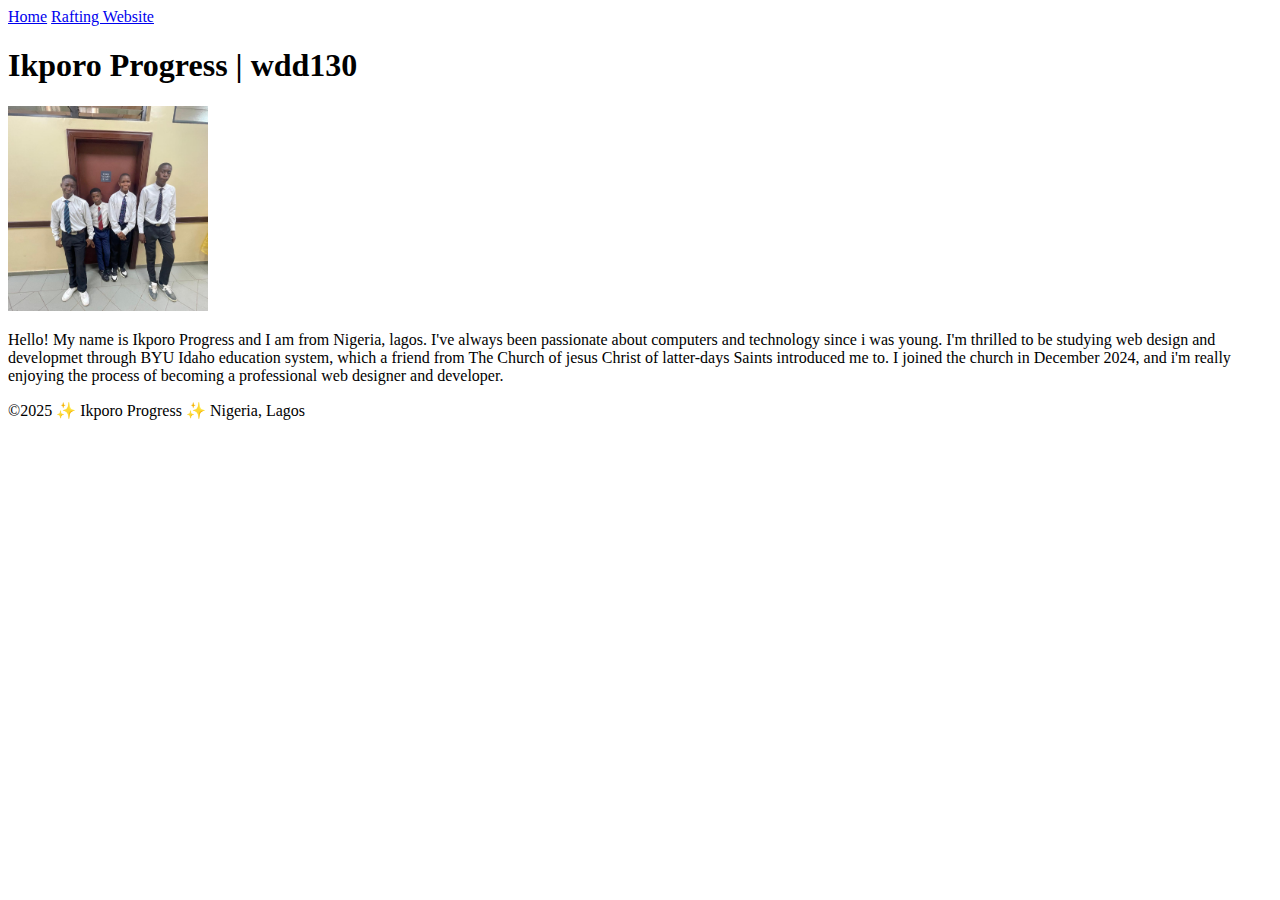
<file: index.html>
<!DOCTYPE html>
<html lang="en-US">

<head>
    <meta charset="UTF-8">
    <meta name="vieport" content="width=device-width,
        initial-scale=1.0">
    <title>Ikporo Progress | WDD 130</title>
</head>

<body>
    <header>
        <nav>
            <a href="#">Home</a>
            <a href="wwr">Rafting Website</a>
        </nav>
    </header>
    <main>
        <h1>Ikporo Progress | wdd130</h1>
        <img src="images/profile.jpg" alt="Ikporo progress profile picture" width="200">
        <p>Hello! My name is Ikporo Progress and I am from Nigeria, lagos. I've always been passionate about computers
            and technology since i was young. I'm thrilled to be studying web design and developmet through BYU Idaho
            education system, which a friend from The Church of jesus Christ of latter-days Saints introduced me to. I
            joined the church in December 2024, and i'm really enjoying the process of becoming a professional web
            designer and developer.</p>
    </main>
    <footer>
        <p>©2025 ✨ Ikporo Progress ✨ Nigeria, Lagos </p>
    </footer>
</body>

</html>
</file>
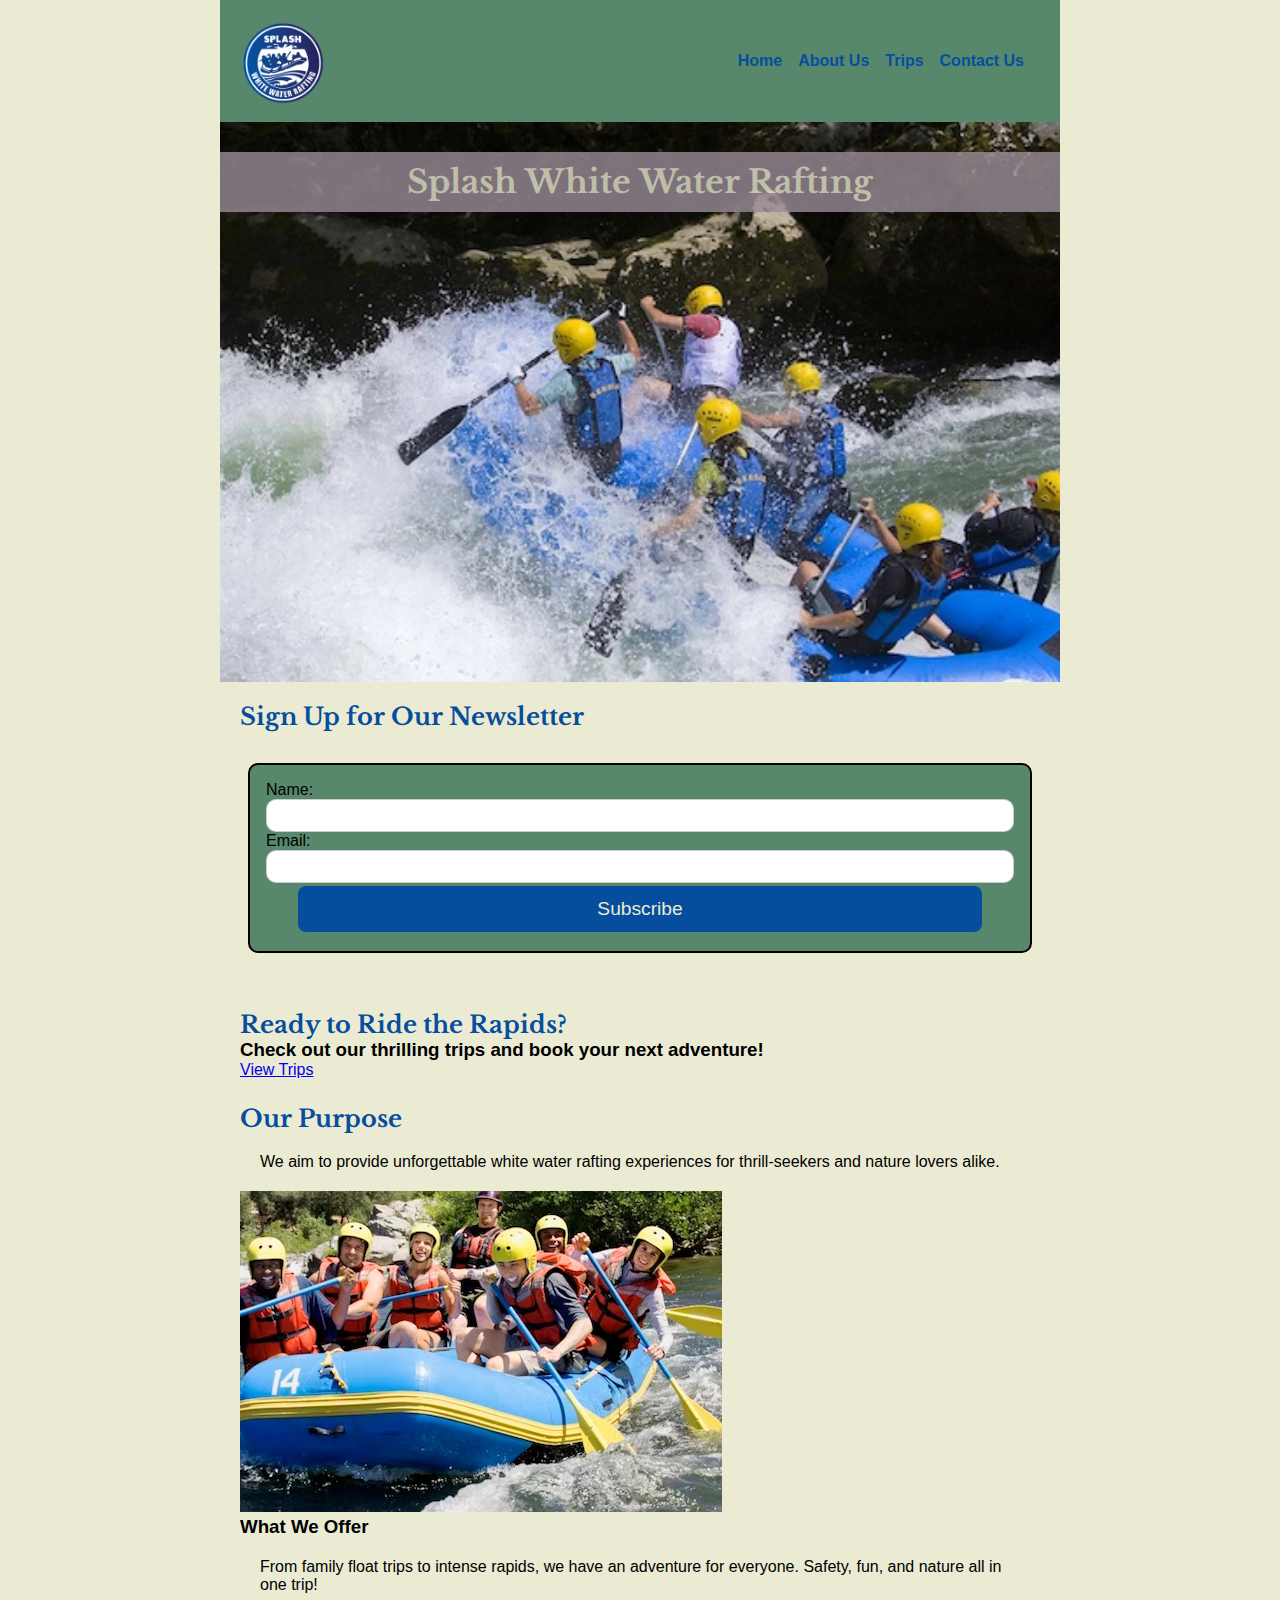
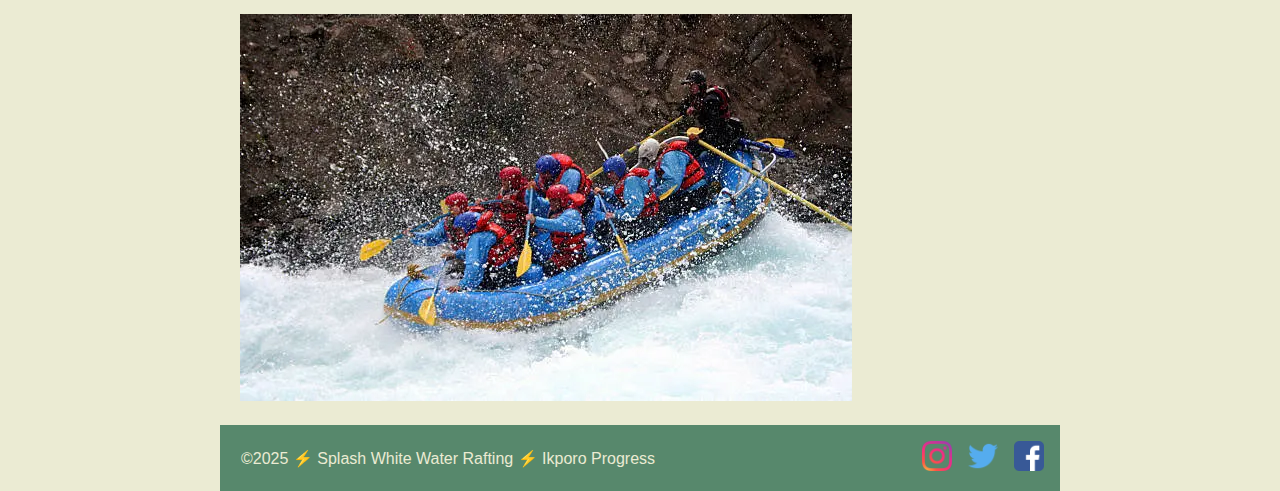
<file: wwr/index.html>
<!DOCTYPE html>
<html lang="en-US">

<head>
    <meta charset="UTF-8">
    <meta name="viewport" content="width=device-width, initial-scale=1.0">
    <meta name="description" content="Home page for Splash White Water Rafting adventures">
    <meta name="author" content="Ikporo Progress">
    <title>Splash White Water Rafting | Home</title>
    <link rel="stylesheet" href="styles/rafting.css">
    <link rel="preconnect" href="https://fonts.googleapis.com">
    <link rel="preconnect" href="https://fonts.gstatic.com" crossorigin>
    <link href="https://fonts.googleapis.com/css2?family=Libre+Baskerville:wght@400;700&display=swap" rel="stylesheet">
</head>

<body>
    <header>
        <img src="images/logo.png" alt="Rafting site logo">
        <nav>
            <ul>
                <li><a href="index.html">Home</a></li>
                <li><a href="about.html">About Us</a></li>
                <li><a href="Trips.html">Trips</a></li>
                <li><a href="contact.html">Contact Us</a></li>
            </ul>
        </nav>
    </header>

    <main>

        <!-- HERO SECTION -->
        <div class="hero">
            <img src="images/hero.webp" alt="entire background image">
            <div class="overlay"></div>
            <h1>Splash White Water Rafting</h1>
        </div>

        <!-- NEWSLETTER SIGNUP -->
        <section class="newsletter">
            <h2>Sign Up for Our Newsletter</h2>
            <form>
                <label for="name">Name:
                    <input type="text" id="name" name="name" required>
                </label>
                <label for="email">Email:
                    <input type="email" id="email" name="email" required>
                </label>
                <button type="submit">Subscribe</button>
            </form>
        </section>

        <!-- CALL TO ACTION -->
        <section class="call-to-action">
            <h2>Ready to Ride the Rapids?</h2>
            <h3>Check out our thrilling trips and book your next adventure!</h3>
            <a href="Trips.html" class="trips-button">View Trips</a>
        </section>

        <!-- GRID LAYOUT SECTION -->
        <section class="grid-layout">
            <div class="grid-item">
                <h2>Our Purpose</h2>
                <p>We aim to provide unforgettable white water rafting experiences for thrill-seekers and nature lovers alike.</p>
                <img src="images/purpose.webp" alt="Rafting Purpose Image">
            </div>
            <div class="grid-item">
                <h3>What We Offer</h3>
                <p>From family float trips to intense rapids, we have an adventure for everyone. Safety, fun, and nature all in one trip!</p>
                <img src="images/offerings.webp" alt="Rafting Offerings Image">
            </div>
        </section>
    </main>

    <footer>
        <p>©2025 ⚡ Splash White Water Rafting ⚡ Ikporo Progress</p>
        <div class="socialmedia">
            <a href="https://www.instagram.com/"><img src="images/instagram.png" alt="Instagram"></a>
            <a href="https://twitter.com/"><img src="images/twitter.png" alt="Twitter"></a>
            <a href="https://www.facebook.com/"><img src="images/facebook.png" alt="Facebook"></a>
        </div>
    </footer>
</body>

</html>
</file>
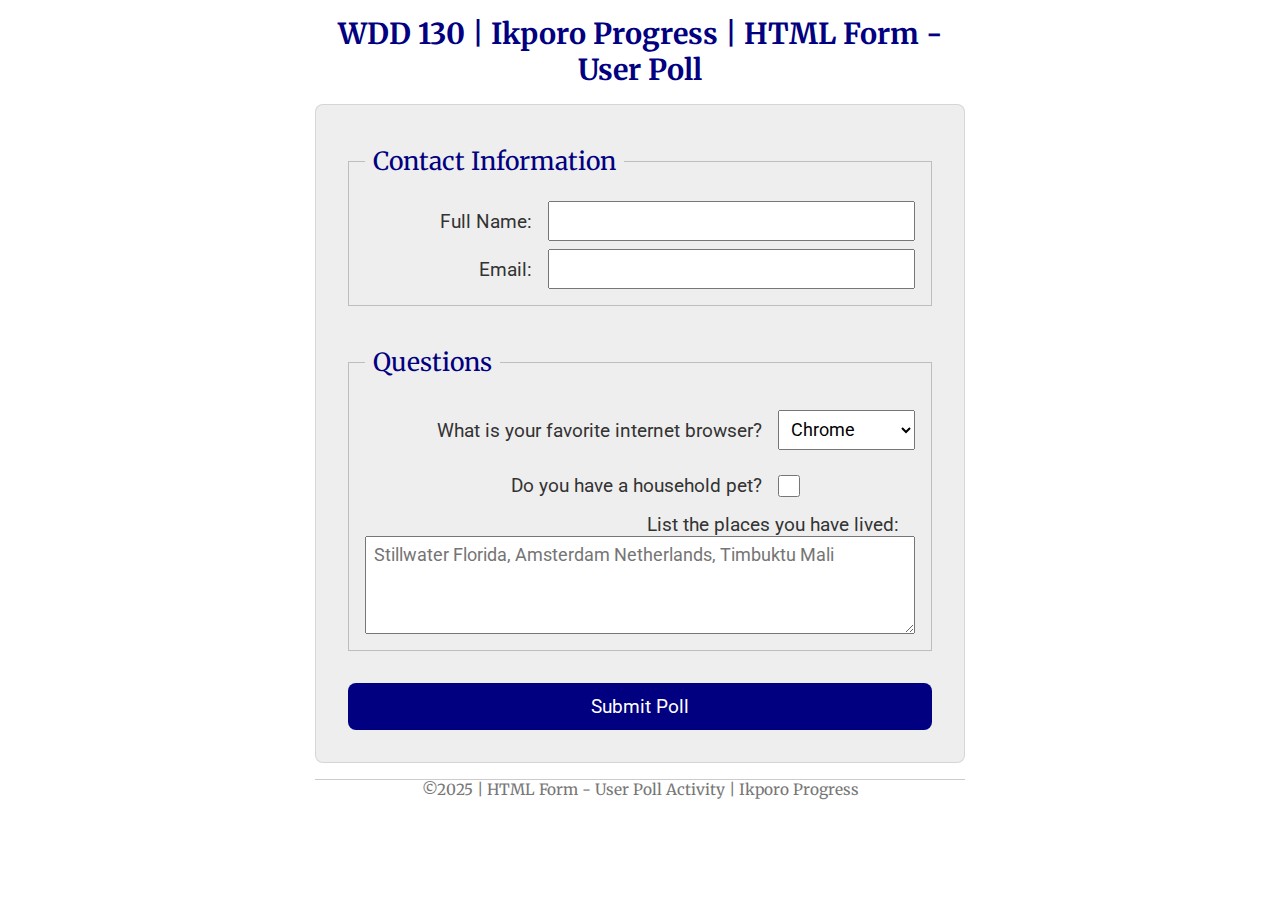
<file: week05/poll-form.html>
<!DOCTYPE html>
<html lang="en-us">

<head>
    <meta charset="utf-8">
    <meta name="viewport" content="width=device-width, initial-scale=1">
    <title>WDD 130 | HTML Form - User Poll</title>
    <link rel="stylesheet" href="styles/poll-form.css">
    <link rel="preconnect" href="https://fonts.googleapis.com">
    <link rel="preconnect" href="https://fonts.gstatic.com" crossorigin>
    <link
        href="https://fonts.googleapis.com/css2?family=Merriweather:wght@400;700&family=Roboto:wght@400;700&display=swap"
        rel="stylesheet">
</head>

<body>
    <header>
        <h1>WDD 130 | Ikporo Progress | HTML Form - User Poll</h1>
    </header>

    <main>
        <form>
            <fieldset>
                <legend>Contact Information</legend>

                <div class="form-item column2">
                    <label for="fullname">Full Name:</label>
                    <input type="text" id="fullname" name="fullname">
                </div>

                <div class="form-item column2">
                    <label for="useremail">Email:</label>
                    <input type="email" id="useremail" name="useremail">
                </div>
            </fieldset>

            <fieldset>
                <legend>Questions</legend>

                <div class="form-item column1">
                    <label for="browser">What is your favorite internet browser?</label>
                    <select id="browser" name="browser">
                        <option value="chrome">Chrome</option>
                        <option value="firefox">Firefox</option>
                        <option value="safari">Safari</option>
                        <option value="edge">Edge</option>
                        <option value="brave">Brave</option>
                        <option value="other">Other</option>
                    </select>
                </div>

                <div class="form-item column1">
                    <label for="pet">Do you have a household pet?</label>
                    <input type="checkbox" id="pet" name="pet">
                </div>

                <div class="form-item">
                    <label for="feedback">List the places you have lived:</label>
                    <textarea id="feedback" name="feedback" rows="4"
                        placeholder="Stillwater Florida, Amsterdam Netherlands, Timbuktu Mali"></textarea>
                </div>
            </fieldset>

            <button type="submit">Submit Poll</button>
        </form>
    </main>

    <footer>
        <p>©2025 | HTML Form - User Poll Activity | Ikporo Progress</p>
    </footer>
</body>

</html>
</file>
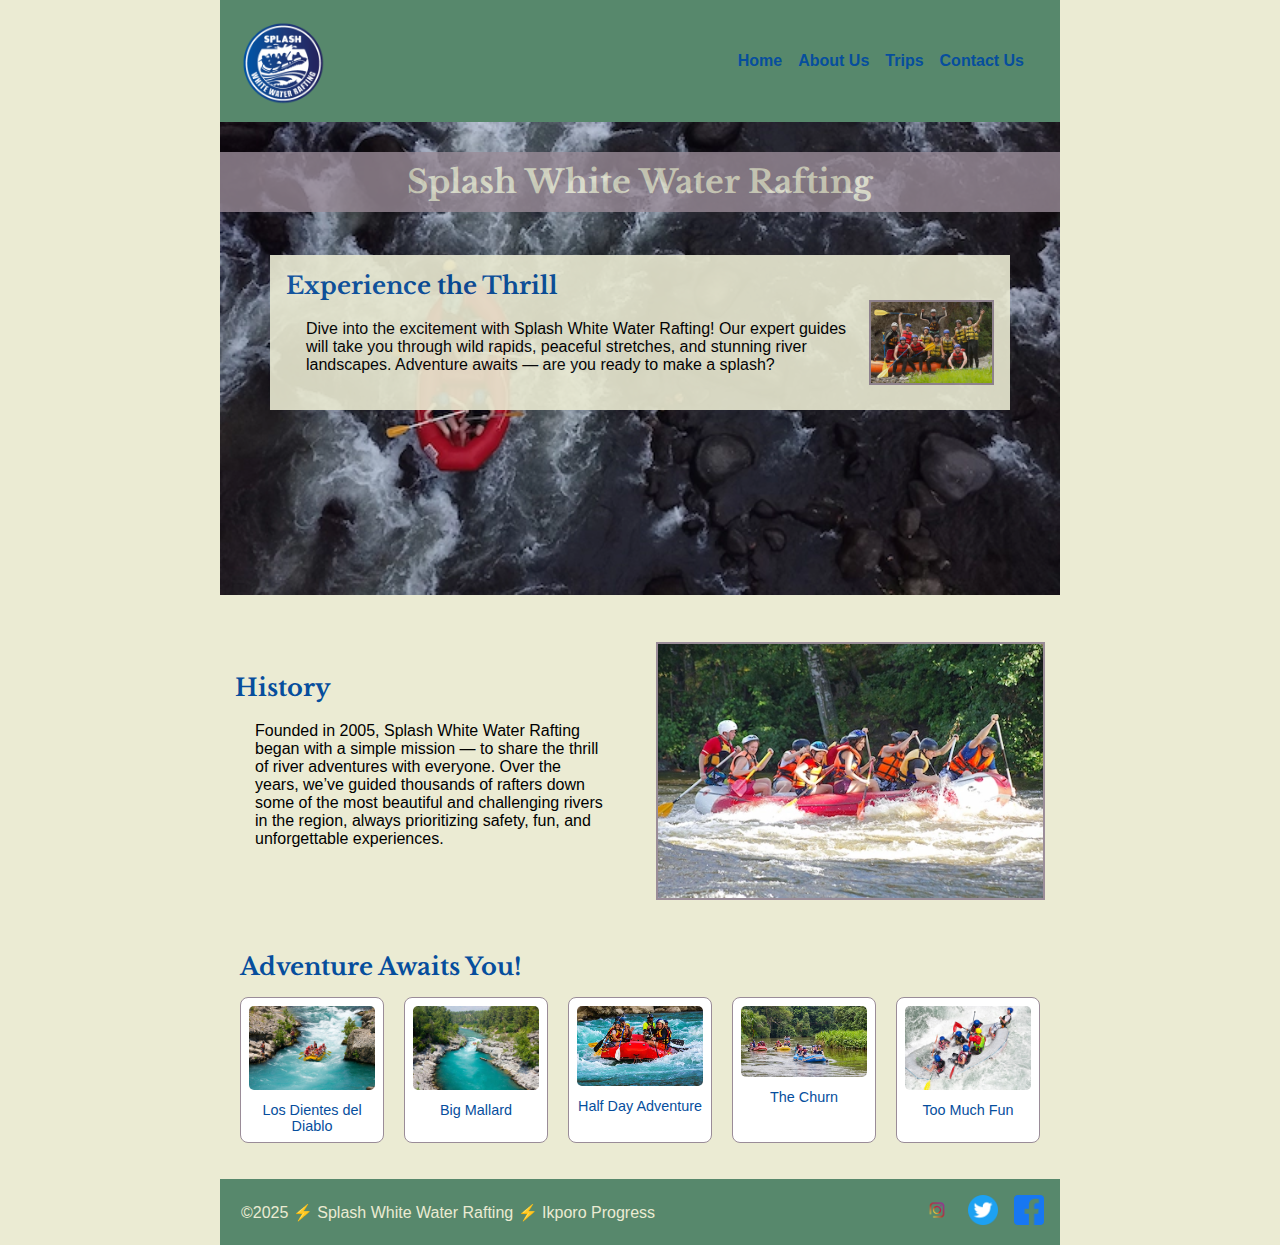
<file: wwr/about.html>
<!DOCTYPE html>
<html lang="en-US">

<head>
    <meta charset="UTF-8">
    <meta name="viewport" content="width=device-width, initial-scale=1.0">
    <meta name="description" content="About us page for the rafting website">
    <meta name="author" content="Ikporo Progress">
    <title>About Us</title>
    <link rel="stylesheet" href="styles/rafting.css">

    <link rel="preconnect" href="https://fonts.googleapis.com">
    <link rel="preconnect" href="https://fonts.gstatic.com" crossorigin>
    <link href="https://fonts.googleapis.com/css2?family=Libre+Baskerville:ital,wght@0,400;0,700;1,400&display=swap"
        rel="stylesheet">
</head>

<body>
    <header>
        <img src="images/logo.png" alt="Rafting site logo">
        <nav>
            <ul>
                <li><a href="index.html">Home</a></li>
                <li><a href="about.html">About Us</a></li>
                <li><a href="trips.html">Trips</a></li>
                <li><a href="contact.html">Contact Us</a></li>
            </ul>
        </nav>
    </header>

    <main>
        <div class="hero">
            <img src="images/Bannar.webp" alt="entire background image">
            <div class="overlay"></div>
            <h1>Splash White Water Rafting</h1>
            <article>
                <h2>Experience the Thrill</h2>
                <img src="images/small2.jpg" alt="Happy client">
                <p>
                    Dive into the excitement with Splash White Water Rafting! Our expert guides will take you through wild rapids, peaceful
                    stretches, and stunning river landscapes. Adventure awaits — are you ready to make a splash?
                </p>
            </article>
        </div>

        <section class="history">
            <div>
                <h2>History</h2>
                <p>
                    Founded in 2005, Splash White Water Rafting began with a simple mission — to share the thrill of river adventures with
                    everyone. Over the years, we’ve guided thousands of rafters down some of the most beautiful and challenging rivers in
                    the region, always prioritizing safety, fun, and unforgettable experiences.
                </p>
            </div>
            <img src="images/history.webp" alt="Our company history">
        </section>

        <section class="adventures">
            <h2>Adventure Awaits You!</h2>
            <div class="adventure-gallery">
                <figure>
                    <img src="images/small1.jpg" alt="Los Dientes del Diablo">
                    <figcaption>Los Dientes del Diablo</figcaption>
                </figure>
                <figure>
                    <img src="images/small6.jpg" alt="Big Mallard">
                    <figcaption>Big Mallard</figcaption>
                </figure>
                <figure>
                    <img src="images/small4.webp" alt="Half Day Adventure">
                    <figcaption>Half Day Adventure</figcaption>
                </figure>
                <figure>
                    <img src="images/small3.webp" alt="The Churn">
                    <figcaption>The Churn</figcaption>
                </figure>
                <figure>
                    <img src="images/small5.webp" alt="Too Much Fun">
                    <figcaption>Too Much Fun</figcaption>
                </figure>
            </div>
        </section>
    </main>

    <footer>
        <p>©2025 ⚡ Splash White Water Rafting ⚡ Ikporo Progress</p>
        <div class="socialmedia">
            <a href="https://www.instagram.com/"><img src="images/Instagram" alt="Instagram"></a>
            <a href="https://twitter.com/"><img src="images/Twitter" alt="Twitter"></a>
            <a href="https://www.facebook.com/index.php/"><img src="images/Facebook" alt="Facebook"></a>
        </div>
    </footer>
</body>

</html>
</file>
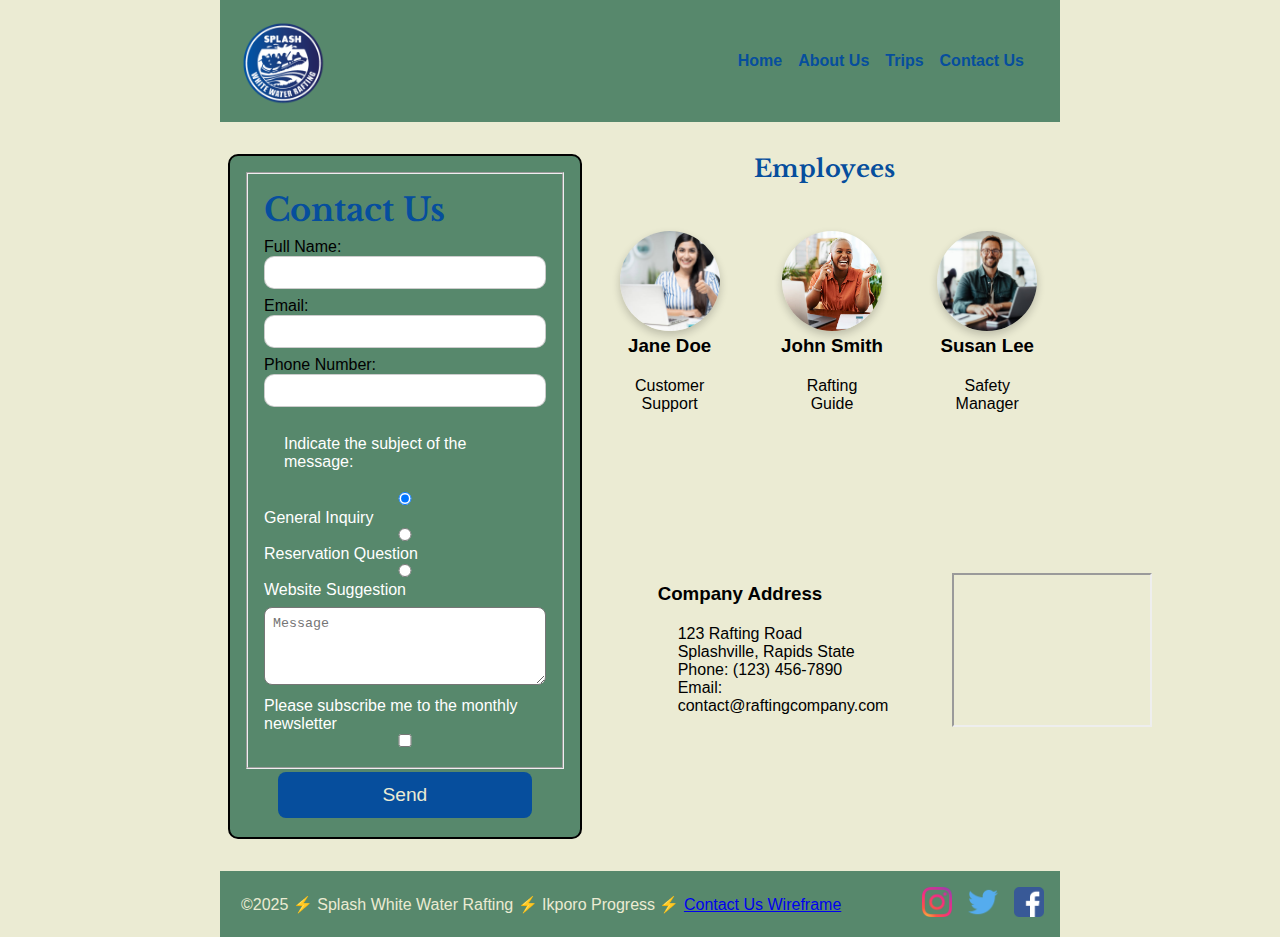
<file: wwr/contact.html>
<!DOCTYPE html>
<html lang="en-US">

<head>
    <meta charset="UTF-8">
    <meta name="viewport" content="width=device-width, initial-scale=1.0">
    <meta name="description" content="contact us page for the rafting website">
    <meta name="author" content="Ikporo Progress">
    <title>Whitewater Rafting | Contact Us</title>
    <link rel="stylesheet" href="styles/rafting.css">

    <link rel="preconnect" href="https://fonts.googleapis.com">
    <link rel="preconnect" href="https://fonts.gstatic.com" crossorigin>
    <link href="https://fonts.googleapis.com/css2?family=Libre+Baskerville:ital,wght@0,400;0,700;1,400&display=swap"
        rel="stylesheet">
</head>

<body>
    <header>
        <img src="images/logo.png" alt="Rafting site logo">
        <nav>
            <ul>
                <li><a href="index.html">Home</a></li>
                <li><a href="about.html">About Us</a></li>
                <li><a href="trips.html">Trips</a></li>
                <li><a href="contact.html">Contact Us</a></li>
            </ul>
        </nav>
    </header>

    <main class="contact-us">
        <form id="contact-form" action="#" method="post">
            <fieldset class="contact-form">
                <h1 class="contact-form-head"> Contact Us</h1>

                <div class="form-item column2"><label>
                    Full Name: <input type="text" id="fullname" name="fullname" required></label>
                </div>

                <div class="form-item column2">
                    <label>Email: <input type="email" id="usermail" name="useremail" required></label>
                </div>

                <div class="form-item column2">
                    <label>Phone Number: <input type="number" id="phonenumber" name="phonenumber" required></label>
                </div>

                <div class="reservations">
                    <p>Indicate the subject of the message:</p>

                    
                    <div class="reservation">
                        <label class="reservation-1"><input type="radio" name="reservation" checked>General Inquiry</label><br>
                        <label class="reservation-2"><input type="radio" name="reservation">Reservation Question</label><br>
                        <label class="reservation-2"><input type="radio" name="reservation">Website Suggestion</label>
                    </div>
                </div>

                <div class="form-item">
                    <textarea id="feedback" name="feedback" rows="4"
                        placeholder="Message" required></textarea>
                </div>

                <label class="checkbox">
                    Please subscribe me to the monthly newsletter <br><input type="checkbox">
                </label>
            </fieldset>

            <button type="submit">Send</button>
        </form>

        <aside>
            <h2>Employees</h2>
                <div class="employee-list">
                    <div class="employee">
                        <img src="images/employee1.jpg" alt="Employee 1">
                        <h3>Jane Doe</h3>
                        <p>Customer Support</p>
                    </div>
                    <div class="employee">
                        <img src="images/employee2.jpg" alt="Employee 2">
                        <h3>John Smith</h3>
                        <p>Rafting Guide</p>
                    </div>
                    <div class="employee">
                        <img src="images/employee3.jpg" alt="Employee 3">
                        <h3>Susan Lee</h3>
                        <p>Safety Manager</p>
                    </div>
                </div>
            <div class="address-maps">
                <div class="address-map">
                    <div class="company-address">
                        <h3>Company Address</h3>
                        <p>123 Rafting Road<br>
                        Splashville, Rapids State<br>
                        Phone: (123) 456-7890<br>
                        Email: contact@raftingcompany.com</p>
                    </div>
                    <div class="map">
                        <iframe
                            src="https://www.google.com/maps/embed?pb=!1m14!1m12!1m3!1d15854.152690729476!2d3.2866304!3d6.5798144!2m3!1f0!2f0!3f0!3m2!1i1024!2i768!4f13.1!5e0!3m2!1sen!2sng!4v1754163930118!5m2!1sen!2sng" allowfullscreen="" width="200" loading="lazy" referrerpolicy="no-referrer-when-downgrade"></iframe>
                    </div>
                </div>
            
            </div>
        </aside>
    </main>

    <footer>
        <p>©2025 ⚡ Splash White Water Rafting ⚡ Ikporo Progress ⚡ <a href="https://app.moqups.com/NoWWF0q2EssktKolFh4VuvX6OHnfFHMV/view/page/ad64222d5">Contact Us Wireframe</a></p>
        <div class="socialmedia">
            <a href="https://www.instagram.com/"><img src="images/instagram.png" alt="Instagram"></a>
            <a href="https://twitter.com/"><img src="images/twitter.png" alt="Twitter"></a>
            <a href="https://www.facebook.com/index.Instagramphp/"><img src="images/facebook.png" alt="Facebook"></a>
        </div>
    </footer>
</body>

</html>
</file>
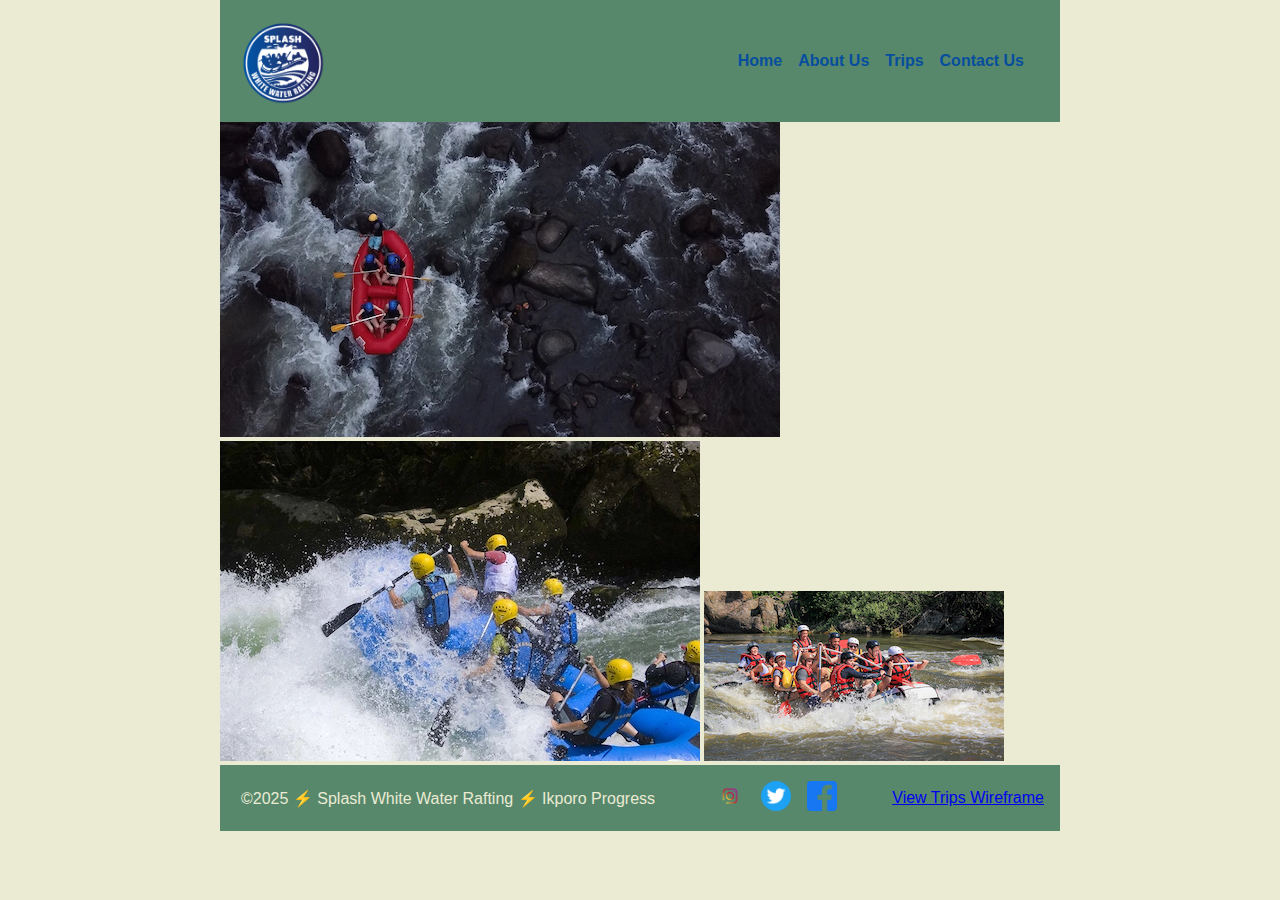
<file: wwr/image.html>
<!DOCTYPE html>
<html lang="en-US">

<head>
    <meta charset="UTF-8">
    <meta name="viewport" content="width=device-width, initial-scale=1.0">
    <meta name="description" content="Rafting trips, packages, and adventures offered.">
    <meta name="author" content="Ikporo Progress">
    <title>Trips</title>
    <link rel="stylesheet" href="styles/rafting.css">
    <link rel="preconnect" href="https://fonts.googleapis.com">
    <link rel="preconnect" href="https://fonts.gstatic.com" crossorigin>
    <link href="https://fonts.googleapis.com/css2?family=Libre+Baskerville:ital,wght@0,400;0,700;1,400&display=swap"
        rel="stylesheet">
</head>

<body>
    <header>
        <img src="images/logo.png" alt="Rafting site logo">
        <nav>
            <ul>
                <li><a href="index.html">Home</a></li>
                <li><a href="about.html">About Us</a></li>
                <li><a href="trips.html">Trips</a></li>
                <li><a href="contact.html">Contact Us</a></li>
            </ul>
        </nav>
    </header>

    <main>
        <img src="images/Bannar.webp" alt="Rafting Banner" class="banner">
        <img src="images/hero.webp" alt="Rafting Hero" class="hero">
        <img src="images/hero2.webp" alt="Rafting Hero 2" class="hero">
    </main>

    <footer>
        <p>©2025 ⚡ Splash White Water Rafting ⚡ Ikporo Progress</p>
        <div class="socialmedia">
            <a href="https://www.instagram.com/"><img src="images/Instagram" alt="Instagram"></a>
            <a href="https://twitter.com/"><img src="images/Twitter" alt="Twitter"></a>
            <a href="https://www.facebook.com/index.php/"><img src="images/Facebook" alt="Facebook"></a>
        </div>
        <a href="images/trips-wireframe.jpg" target="_blank">View Trips Wireframe</a>
    </footer>
</body>

</html>
</file>
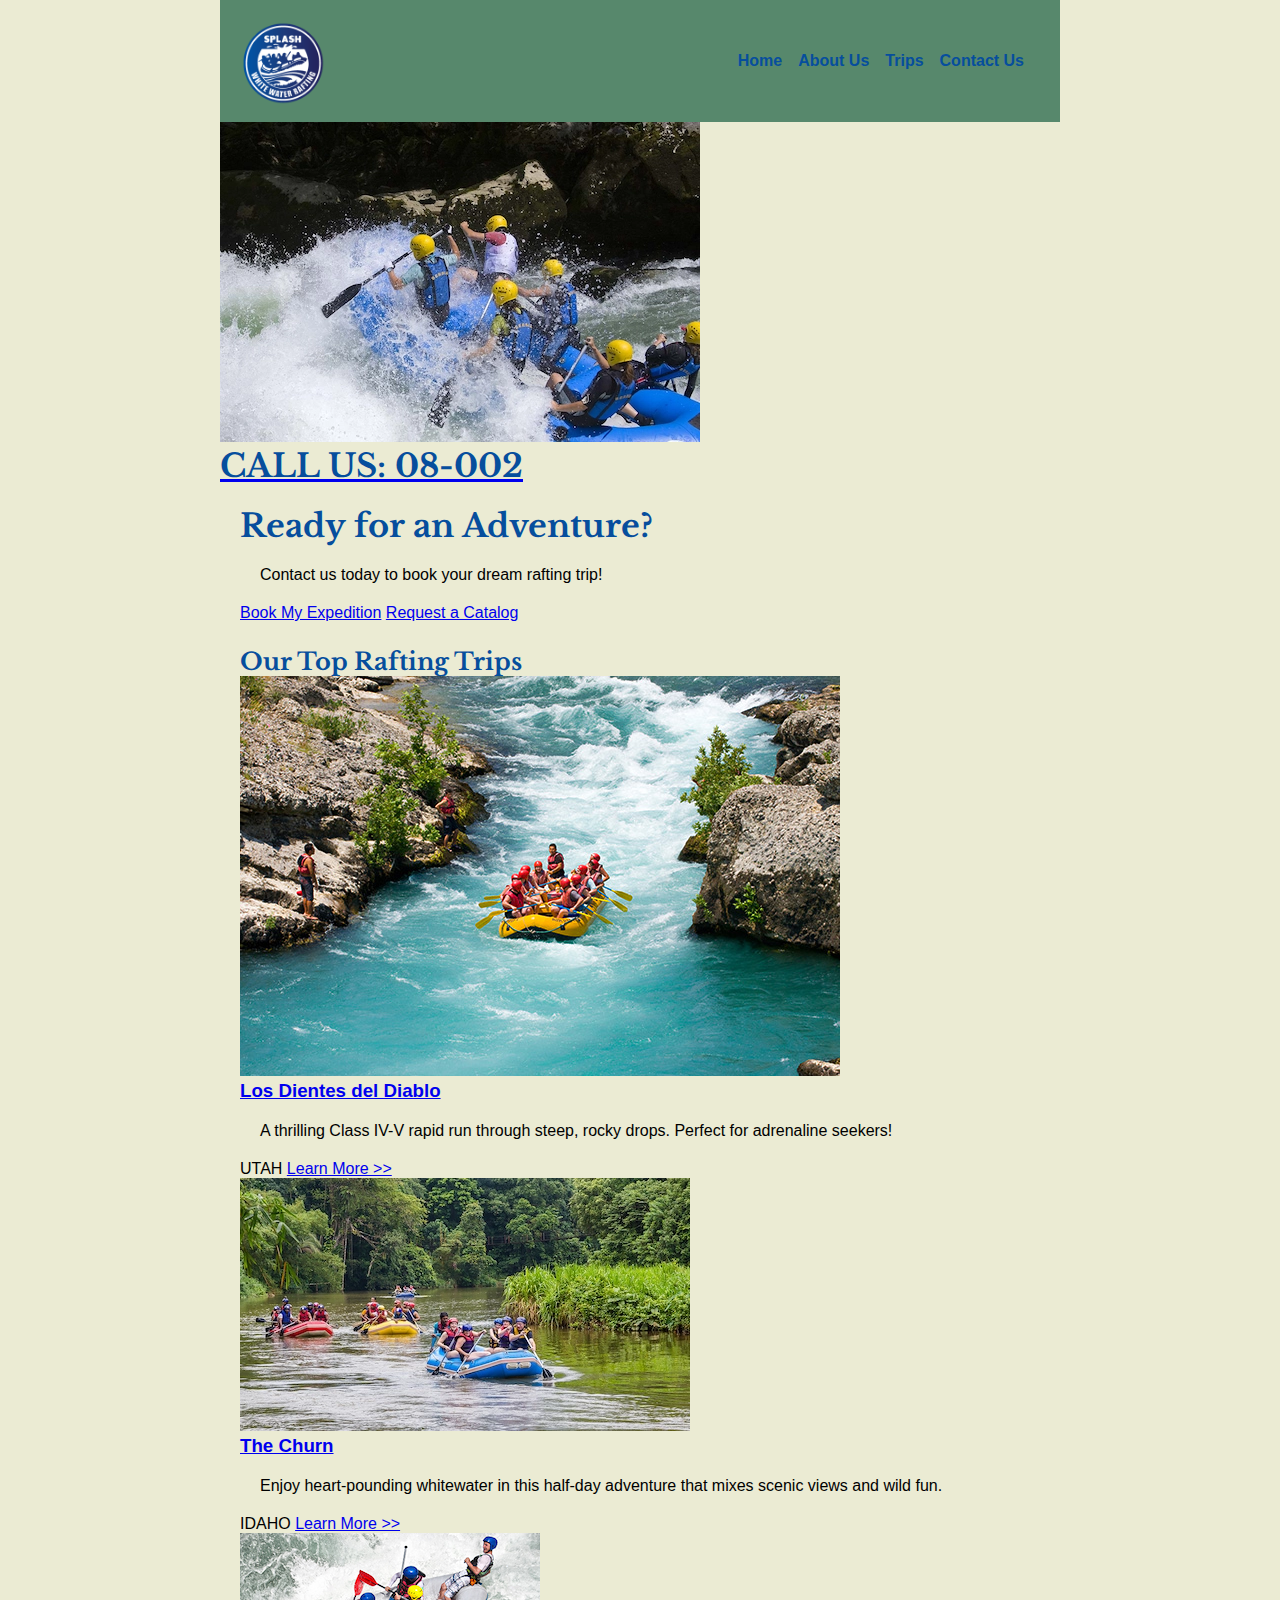
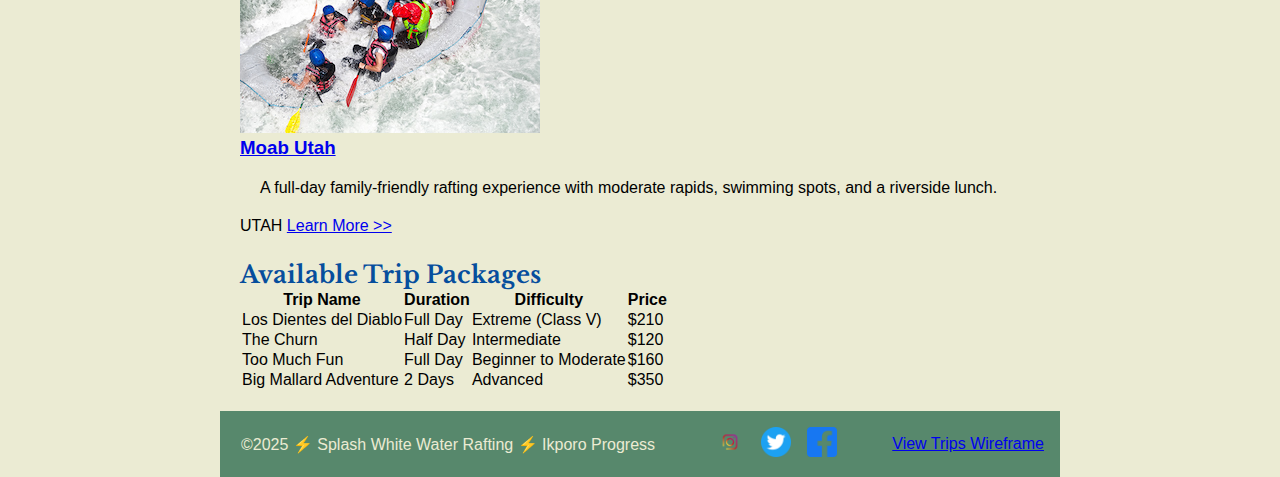
<file: wwr/Trips.html>
<!DOCTYPE html>
<html lang="en-US">

<head>
    <meta charset="UTF-8">
    <meta name="viewport" content="width=device-width, initial-scale=1.0">
    <meta name="description" content="Rafting trips, packages, and adventures offered.">
    <meta name="author" content="Ikporo Progress">
    <title>Trips</title>
    <link rel="stylesheet" href="styles/rafting.css">
    <link rel="preconnect" href="https://fonts.googleapis.com">
    <link rel="preconnect" href="https://fonts.gstatic.com" crossorigin>
    <link href="https://fonts.googleapis.com/css2?family=Libre+Baskerville:ital,wght@0,400;0,700;1,400&display=swap"
        rel="stylesheet">
</head>

<body>
    <header>
        <img src="images/logo.png" alt="Rafting site logo">
        <nav>
            <ul>
                <li><a href="index.html">Home</a></li>
                <li><a href="about.html">About Us</a></li>
                <li><a href="trips.html">Trips</a></li>
                <li><a href="contact.html">Contact Us</a></li>
            </ul>
        </nav>
    </header>

    <main>
        <div class="trips-hero">
            <img src="images/hero.webp" alt="entire background image">
            <div class="overlay"></div>
            <a href="contact.html"><h1 id="call">CALL US: 08-002</h1></a>

            <section class="cta">
                <h1>Ready for an Adventure?</h1>
                <p>Contact us today to book your dream rafting trip!</p>
                <a href="contact.html" class="button">Book My Expedition</a>
                <a href="contact.html" class="button" id="request">Request a Catalog</a>
            </section>
        </div>

        <section class="trip-descriptions">
            <h2>Our Top Rafting Trips</h2>
            <div class="trip-grid">
                <div class="trip">
                    <img src="images/small1.jpg" alt="Los Dientes del Diablo">
                    <a href="image.html">
                        <h3>Los Dientes del Diablo</h3>
                    </a>
                    <p>A thrilling Class IV-V rapid run through steep, rocky drops. Perfect for adrenaline seekers!</p>
                    <span>UTAH</span>
                    <a href="contact.html">Learn More >></a>
                </div>
                <div class="trip">
                    <img src="images/small3.webp" alt="The Churn">
                    <a href="image.html">
                        <h3>The Churn</h3>
                    </a>
                    <p>Enjoy heart-pounding whitewater in this half-day adventure that mixes scenic views and wild fun.
                    </p>
                    <span>IDAHO</span>
                    <a href="contact.html">Learn More >></a>
                </div>
                <div class="trip">
                    <img src="images/small5.webp" alt="Moab Utah">
                    <a href="image.html">
                        <h3>Moab Utah</h3>
                    </a>
                    <p>A full-day family-friendly rafting experience with moderate rapids, swimming spots, and a riverside lunch.</p>
                    <span>UTAH</span>
                    <a href="contact.html">Learn More >></a>
                </div>
            </div>
        </section>

        <section class="trips-table">
            <h2>Available Trip Packages</h2>
            <table>
                <thead>
                    <tr>
                        <th>Trip Name</th>
                        <th>Duration</th>
                        <th>Difficulty</th>
                        <th>Price</th>
                    </tr>
                </thead>
                <tbody>
                    <tr>
                        <td>Los Dientes del Diablo</td>
                        <td>Full Day</td>
                        <td>Extreme (Class V)</td>
                        <td>$210</td>
                    </tr>
                    <tr>
                        <td>The Churn</td>
                        <td>Half Day</td>
                        <td>Intermediate</td>
                        <td>$120</td>
                    </tr>
                    <tr>
                        <td>Too Much Fun</td>
                        <td>Full Day</td>
                        <td>Beginner to Moderate</td>
                        <td>$160</td>
                    </tr>
                    <tr>
                        <td>Big Mallard Adventure</td>
                        <td>2 Days</td>
                        <td>Advanced</td>
                        <td>$350</td>
                    </tr>
                </tbody>
            </table>
        </section>
    </main>

    <footer>
        <p>©2025 ⚡ Splash White Water Rafting ⚡ Ikporo Progress</p>
        <div class="socialmedia">
            <a href="https://www.instagram.com/"><img src="images/Instagram" alt="Instagram"></a>
            <a href="https://twitter.com/"><img src="images/Twitter" alt="Twitter"></a>
            <a href="https://www.facebook.com/index.php/"><img src="images/Facebook" alt="Facebook"></a>
        </div>
        <a href="https://app.moqups.com/NoWWF0q2EssktKolFh4VuvX6OHnfFHMV/view/page/a26841547" target="_blank">View Trips Wireframe</a>
    </footer>
</body>

</html>
</file>
<file: wwr/styles/rafting.css>
:root {
    --primary-color: #064E9D;
    --secondary-color: #EBEBD3;
    --accent1-color: #9A8C98;
    --accent2-color: #57886C;
    --heading-font: "Libre Baskerville", serif;
    --body-font: "Roboto", sans-serif;
}


* {
    margin: 0;
    padding: 0;
    box-sizing: border-box;
}

body {
    font-family: var(--body-font);
    background-color: var(--secondary-color);
}

header,main,
footer {
    width: 840px;
    margin: 0 auto;
}

h1,
h2 {
    font-family: var(--heading-font);
    color: var(--primary-color);
}

p {
    font-weight: 400;
}

nav,
p,
section,
article {
    margin: 15px;
    padding: 5px;
}


.socialmedia a {
    text-decoration: none;
}

.socialmedia img {
    width: 30px;
    height: 30px;
}


header {
    display: grid;
    grid-template-columns: auto 1fr;
    align-items: center;
    background-color: var(--accent2-color);
    padding: 1rem;
    gap: 1rem;
}

header img {
    width: 90px;
}

header h1 {
    font-size: 1.8rem;
    color: var(--secondary-color);
}

header nav ul {
    display: flex;
    gap: 1rem;
    list-style: none;
    justify-content: flex-end;
}

header nav a {
    text-decoration: none;
    color: var(--primary-color);
    font-weight: bold;
}

.hero {
    position: relative;
}

.hero img {
    display: block;
    width: 100%;
    height: auto;
}

.hero h1 {
    position: absolute;
    top: 30px;
    width: 100%;
    padding: 10px;
    text-align: center;
    opacity: 0.8;
    background-color: var(--accent1-color);
    color: var(--secondary-color);
    font-weight: 700;
}

.hero article {
    position: absolute;
    top: 25%;
    background-color: var(--secondary-color);
    opacity: 0.9;
    margin-left: 50px;
    margin-right: 50px;
    padding: 1rem;
}

.hero article img {
    float: right;
    width: 125px;
    border: 2px solid var(--accent1-color);
    margin-left: 1rem;
}

.history {
    display: grid;
    grid-template-columns: 1fr 1fr;
    align-items: center;
    gap: 2rem;
    padding: 2rem 0;
}

.history img {
    width: 100%;
    height: auto;
    border: 2px solid var(--accent1-color);
}


.adventure-gallery {
    display: flex;
    flex-wrap: wrap;
    gap: 1rem;
    justify-content: space-between;
    margin: 1rem 0;
}

.adventure-gallery figure {
    width: 18%;
    text-align: center;
    background-color: #fff;
    border: 1px solid var(--accent1-color);
    padding: 0.5rem;
    border-radius: 8px;
}

.adventure-gallery img {
    width: 100%;
    height: auto;
    border-radius: 5px;
}

.adventure-gallery figcaption {
    margin-top: 0.5rem;
    font-size: 0.9rem;
    color: var(--primary-color);
}


footer {
    display: flex;
    justify-content: space-between;
    align-items: center;
    background-color: var(--accent2-color);
    color: var(--secondary-color);
    padding: 1rem;
}

footer p {
    margin: 0;
}

footer .socialmedia {
    display: flex;
    gap: 1rem;
}

/* contact us */
.contact-us{
    display: flex;
    justify-content: center;
    /* grid-template-columns: 3fr 1fr; */
    /* max-width: 900px; */
    /* justify-content: space-between; */
}

form{
    /* width: 900px; */
    background-color: var(--accent2-color);
    display: grid;
    padding: 1rem;
    margin: 2rem .5rem;
    border-radius: 10px;
    border: 2px solid #000;
    /* width: 900px; */
    /* max-width: 900px; */
    /* flex: 1 1 400px; */
}

fieldset {
    display: grid;
    grid-gap: .5rem;
    padding: 1rem;
}

legend{
    text-align: center;
    font-size: 1.5rem;
}

input{
    padding: 0.5rem;
    width: 100%;
    border: 1px solid rgba(0, 0, 0, 0.2);
    border-radius: 10px;
}
textarea{
    width: 100%;
    border-radius: 8px;
    padding: 0.5rem;
}

.column2{
    grid-template-columns: 1fr 2fr;
}

button{
    background-color: var(--primary-color);
    color: var(--secondary-color);
    margin: .2rem 2rem;
    border: none;
    border-radius: .5rem;
    padding: .75rem;
    font-size: 1.2rem;
    cursor: pointer;
    /* width: 50%; */
}

button:hover{
    background-color: var(--accent1-color);
}

aside{
    /* width: 50%; */
    margin: 2rem .5rem;  
}

aside h2{
    text-align: center;
}

.employees {
    flex: 1 1 400px;
    margin: 10px;
}

.employee-list {
    display: flex;
    margin-top: 3rem;
    /* flex-wrap: wrap; */
    justify-content: center;
    gap: 2rem;
}

.employee {
    text-align: center;
}

.employee img {
    width: 100px;
    height: 100px;
    border-radius: 50%;
    object-fit: cover;
    box-shadow: 0 4px 8px rgba(0, 0, 0, 0.2);
}

.aside-column2{
    display: flex;
}

.reservations{
    color: #fff;
}

.checkbox{
    color: #fff;
    font-size: 1rem;
}

.address-map{
    display: flex;
    padding-top: 140px;
    /* flex: 1 1 100%; */
    /* justify-content: space-between; */
    margin: 0px 50px;
}


.map{
    width: 50px;
    height: 50px;
    border: 0;
}

.company-address {
    flex: 1 1 300px;
    margin: 10px;
}
</file>
<file: week05/styles/poll-form.css>
* {
    margin: 0;
    padding: 0;
    box-sizing: border-box;
}

body {
    font-family: merriweather, Georgia, serif;
    font-size: 1.2em;
    color: #333;
    background: #fff;
}

header {
    margin: 0 auto;
    width: 650px;
}

h1 {
    margin: 1rem;
    font-size: 1.5em;
    color: navy;
    text-align: center;
}

form {
    width: 650px;
    margin: 0 auto;
    padding: 1rem;
    border: 1px solid rgb(0 0 0 / 0.1);
    border-radius: 0.5rem;
    background-color: #eee;
    display: grid;
}

fieldset {
    display: grid;
    grid-gap: .5rem;
    margin: 1rem;
    border: 1px solid rgb(0 0 0 / 0.2);
    padding: 1rem;
}

legend {
    padding: 0.5rem;
    color: navy;
    font-size: 1.3em;
}

label,
input,
button,
select,
textarea {
    font-family: Roboto, Arial, sans-serif;
}

label {
    text-align: right;
    padding-right: 1rem;
}

input,
select,
textarea {
    padding: 0.5rem;
    font-size: 1.1rem;
}

input[type="checkbox"] {
    width: 22px;
    height: 22px;
    vertical-align: bottom;
}

button {
    margin: 1rem;
    background-color: navy;
    color: #fff;
    border: none;
    border-radius: .5rem;
    padding: .75rem;
    font-size: 1.2rem;
}

button:hover {
    background-color: darkgreen;
}

footer {
    margin: 1rem auto 0;
    width: 650px;
    text-align: center;
    font-size: 0.8em;
    color: #777;
    border-top: 1px solid #ccc;
}

.form-item {
    display: grid;
    align-items: center;
}

.column1 {
    grid-template-columns: 3fr 1fr;
    margin: 0.5rem 0;
}

.column2 {
    grid-template-columns: 1fr 2fr;
}
</file>
